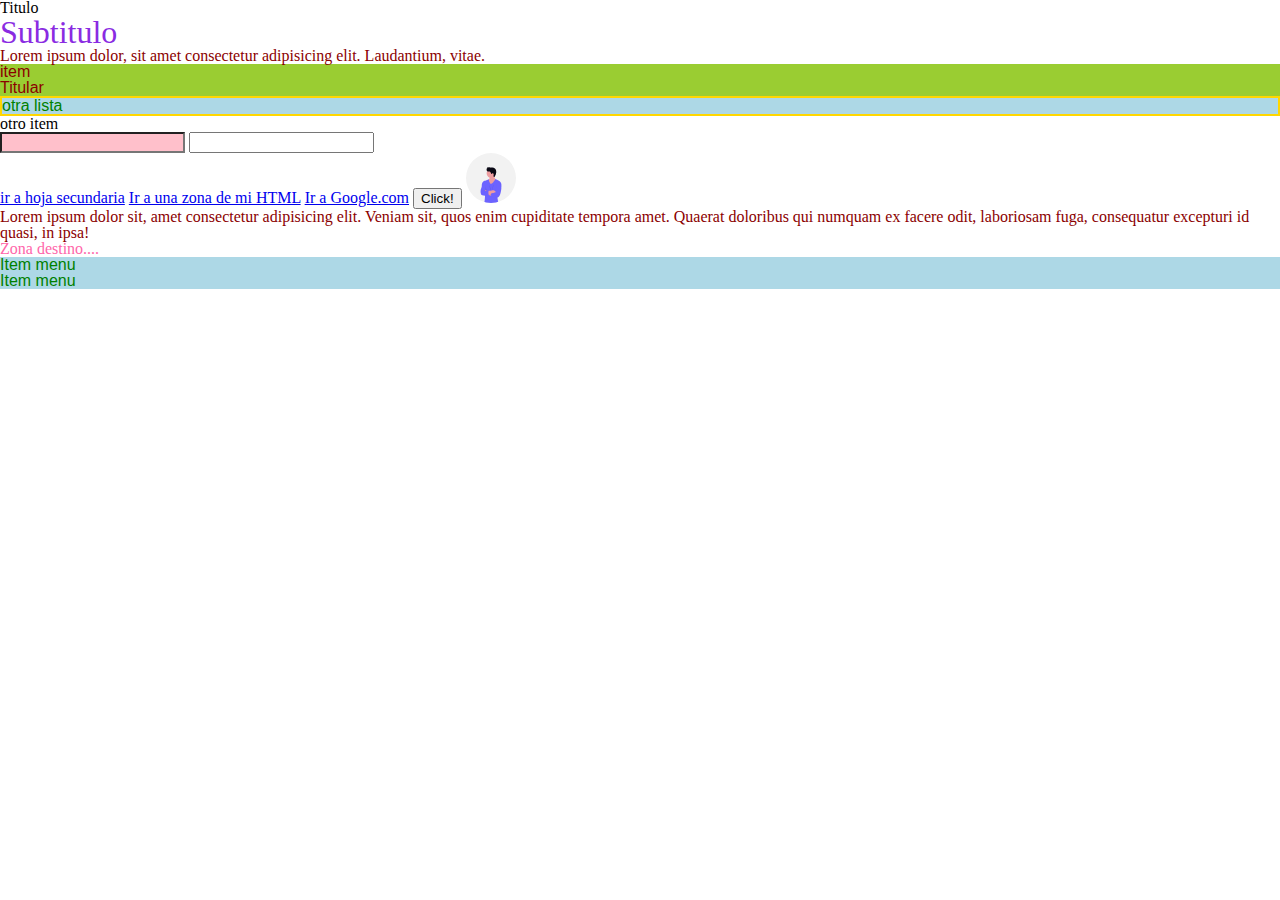
<file: Clase-1/index.html>
<!DOCTYPE html>
<html lang="en">
<head>
    <meta charset="UTF-8">
    <meta name="viewport" content="width=device-width, initial-scale=1.0">
    <link rel="stylesheet" href="./estilos/reset.css">
    <link rel="stylesheet" href="./estilos/style.css">
    <script src="./script.js" defer></script><!-- otra manera de incorporar JS-->
    <title>Clase -1 </title>
</head>
<body>
<!--semanticas-->
    <h1>Titulo</h1>
    <h2>Subtitulo</h2>
    <p class="grupo1">Lorem ipsum dolor, sit amet consectetur adipisicing elit. Laudantium, vitae.</p>
    <!--listas : desordenadas(ul) y ordenadas(ol) | item de lista (li)-->
    <ul class="grupo1">
        <li>item</li>
        <li><h3>Titular</h3></li>
    </ul>
    <ol>
        <li>
            <ul>
                <li>otra lista</li>
            </ul>
        </li> 
        <li>otro item</li>  
    </ol>

    <form action="">
        <input type="text">
        <input type="password">
    </form>
    <!-- funcionales-->

    <a href="./pages/pagina2.html">ir a hoja secundaria</a> <!-- enlace - ancla-->
    <a href="#nombreId">Ir a una zona de mi HTML</a>
    <a href="https://www.google.com/">Ir a Google.com</a>
    <button >Click!</button>

    <img src="./recursos/icono.svg" alt="icono avatar" >

    <!--estructurales -> 'contenedores' : agrupan etiquetas-->
    <div>
        <p class="grupo1">Lorem ipsum dolor sit, amet consectetur adipisicing elit. Veniam sit, quos enim cupiditate tempora amet. Quaerat doloribus qui numquam ex facere odit, laboriosam fuga, consequatur excepturi id quasi, in ipsa!</p>
        <span></span>
    </div>
    <!-- div, span, landmarks(etiquetas de maquetacion): nav |main|section|article|footer|header|aside-->
    <!---->
    <h3 id="nombreId">Zona destino....</h3>
    <nav>
        <ul>
            <li>Item menu</li>
            <li>Item menu</li>
        </ul>
    </nav>
    
<!-- <script>
    //codigo js..
</script> una alternativa de incluir JS (manera o escalable)-->
<script src="./script.js"></script><!-- otra manera de incorporar JS-->
</body>
</html>
<!-- HTML (Hyper Text Markup Lenguage )

etiquetas <><>
 -> de apertura y cierre : <etiqueta>contenido..</etiqueta>
 -> cierran en si mismas : <etiqueta/> || <etiqueta> : img , hr ,input,br

atributos -> informacion que podemos agregar a las etiquetas | propiedades de esas etiquetas
    - se escriben dentro de la etiqueta de apertura(etiquetas de apertura y cierre)
    - atributo="valor"
clasificacion -> semanticas- funcionales- estructurales 

    -->
<!-- ruteos
 pasaje relativo : donde nos encontramos? de donde partimos?

 "./restoRuteo" || "/restoRuteo" || "restoRuteo" -> archivos/carpetas que se encuentran a la misma altura que el documento que parto
 '../restoRuteo' -> para "salir" de la carpeta actual 
-->
<!-- accesibilidad -> practicas para que cualquier tipo de persona que navegue por el sitio tenga una buena experiencia 
 atributos aria 
 --> 
<!-- CSS -> estilo del sitio 
 Para incluirlo: 
    por medio del atributo style| 
    por medio de la etiqueta <style>| 
    por medio de un archivo externo 

-->
</file>
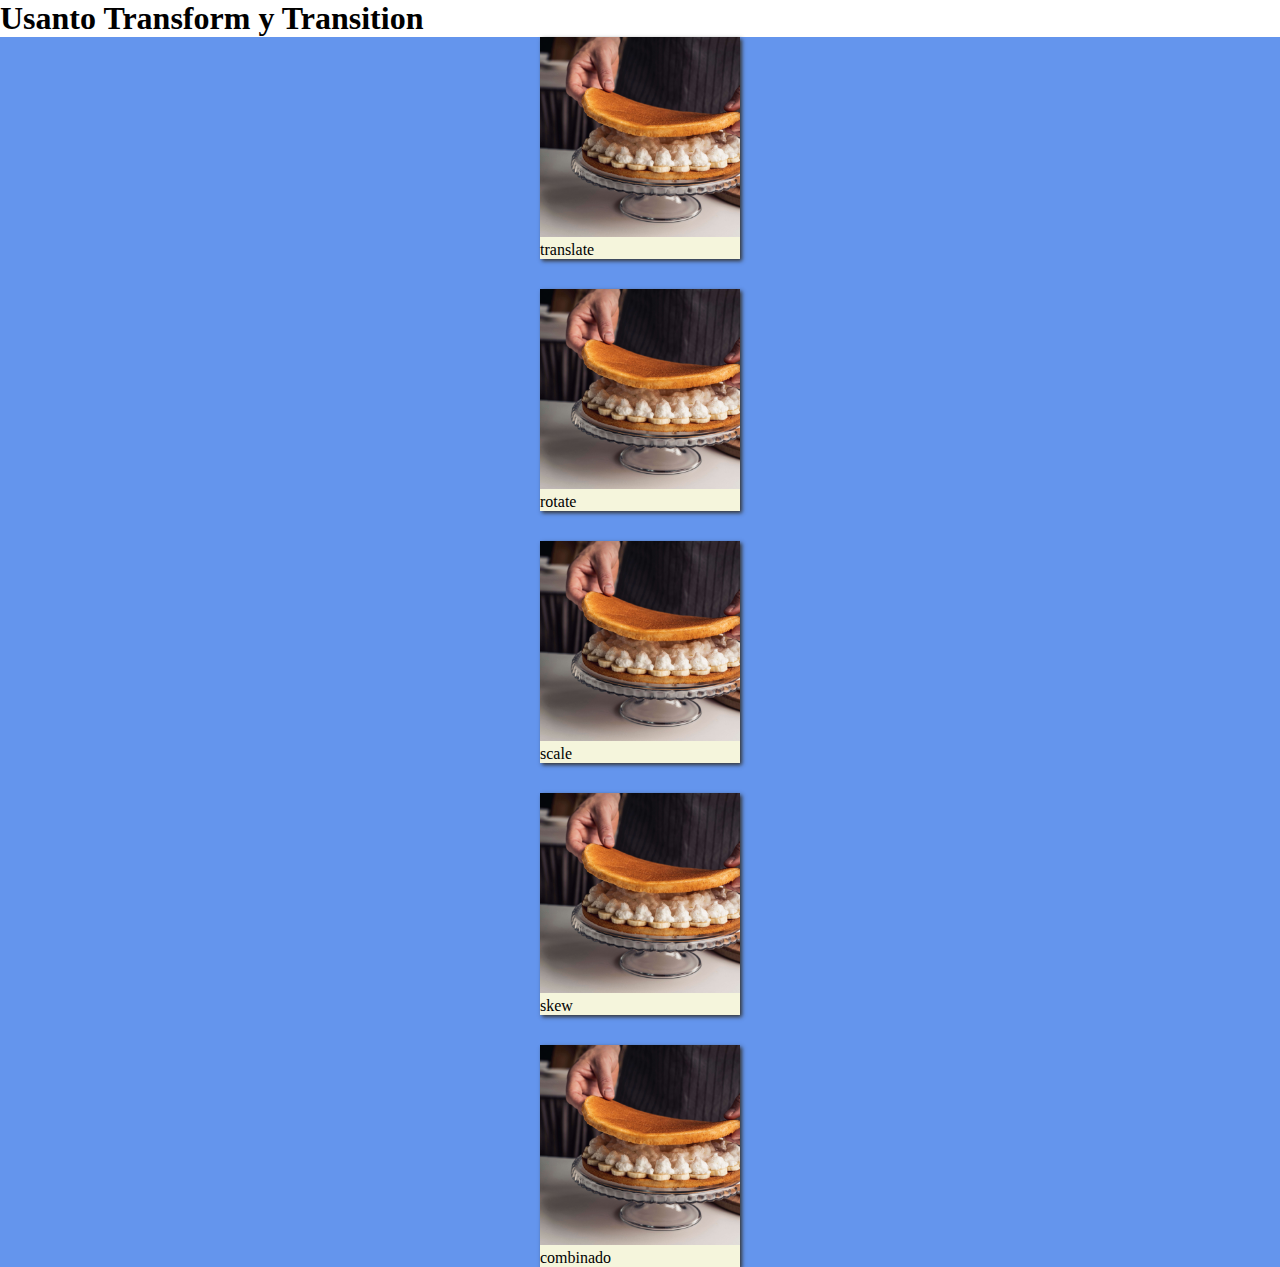
<file: Clase-4/index.html>
<!DOCTYPE html>
<html lang="es">
<head>
    <meta charset="UTF-8">
    <meta name="viewport" content="width=device-width, initial-scale=1.0">

    <link rel="stylesheet" href="./transform-transition.css">
    <title>Clase 4</title>
</head>
<body>
    <h1>Usanto Transform y Transition</h1>
    <div class="padre">
        <div class="contendor translate"> 
            <img src="./assets/img-1.jpg"/>
            <p>translate</p>
        </div>
        <div class="contendor rotate">
            <img src="./assets/img-1.jpg"/>
            <p>rotate</p>
        </div>
        <div class="contendor scale">
            <img src="./assets/img-1.jpg"/>
            <p>scale</p>
        </div>
        <div class="contendor skew">
            <img src="./assets/img-1.jpg"/>
            <p>skew</p>
        </div>
        <div class="contendor combinado">
            <img src="./assets/img-1.jpg"/>
            <p>combinado</p>
        </div>
    </div>

</body>
</html>
</file>
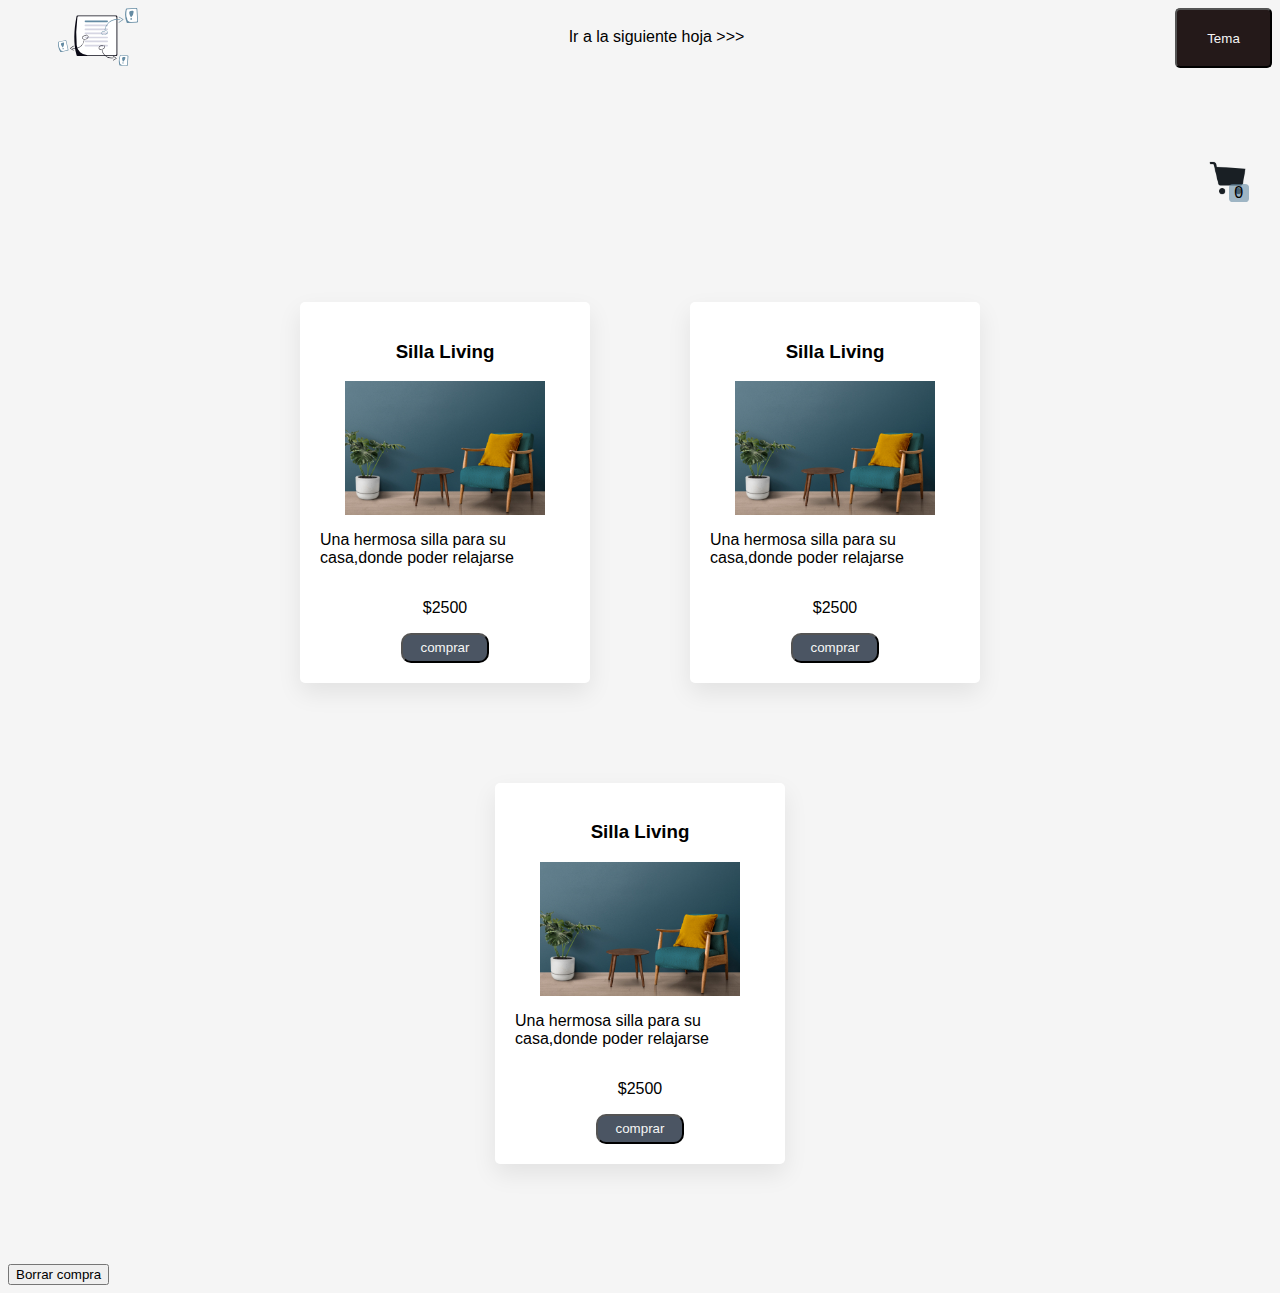
<file: Clase-7/index.html>
<!DOCTYPE html>
<html lang="es">
<head>
    <meta charset="UTF-8">
    <meta name="viewport" content="width=device-width, initial-scale=1.0">
    <link rel="stylesheet" href="./style.css">
    <title>localStorage-sessionStorage</title>
</head>
<body onload="temaDefinido()">
    
    <header>
        <img class="logo" src="./imagenes/logo.svg" alt="logo" >

        <a  class="link-hoja2" href="./hojaSecundaria.html">Ir a la siguiente hoja >>></a>
        <nav>
            <button class="tema-boton" onclick="desplegar()">Tema</button>
            <ul>
                <li><button id="day" class="boton "  onclick="temaDia()">Day</button></li>
                <li><button id="night" class="boton " onclick="temaNoche()" >Night</button></li>
            </ul>
        </nav>
    </header>

    <main>
        
        <div class="compra">
            <img  src="./imagenes/canasto.png" id="canasto" alt="canasto de compras"> 
            <div class="circulo"><p id="cantidad">0</p></div>
        
        </div>
        <section>
            <div class="card">
                <h3>Silla Living</h3>
                <img src="./imagenes/silla.jpg" alt="silla">
                <p>Una hermosa silla para su casa,donde poder relajarse</p>
                <p>$<span>2500</span></p>
                <button class="boton-compra" onclick="sumarProducto(this)" >comprar</button>
                
            </div>

            <div class="card">
                <h3>Silla Living</h3>
                <img src="./imagenes/silla.jpg" alt="silla">
                <p>Una hermosa silla para su casa,donde poder relajarse</p>
                <p>$<span>2500</span></p>
                <button class="boton-compra" onclick="sumarProducto(this)" >comprar</button>
            
            </div>   
            <div class="card">
                <h3>Silla Living</h3>
                <img src="./imagenes/silla.jpg" alt="silla">
                <p>Una hermosa silla para su casa,donde poder relajarse</p>
                <p>$<span>2500</span></p>
                <button class="boton-compra" onclick="sumarProducto(this)" >comprar</button>
            
            </div>        
        </section>

        <button onclick="borrarCompra()">Borrar compra</button>
        
    </main>

    <script src="./script.js"></script>
</body>
</html>
</file>
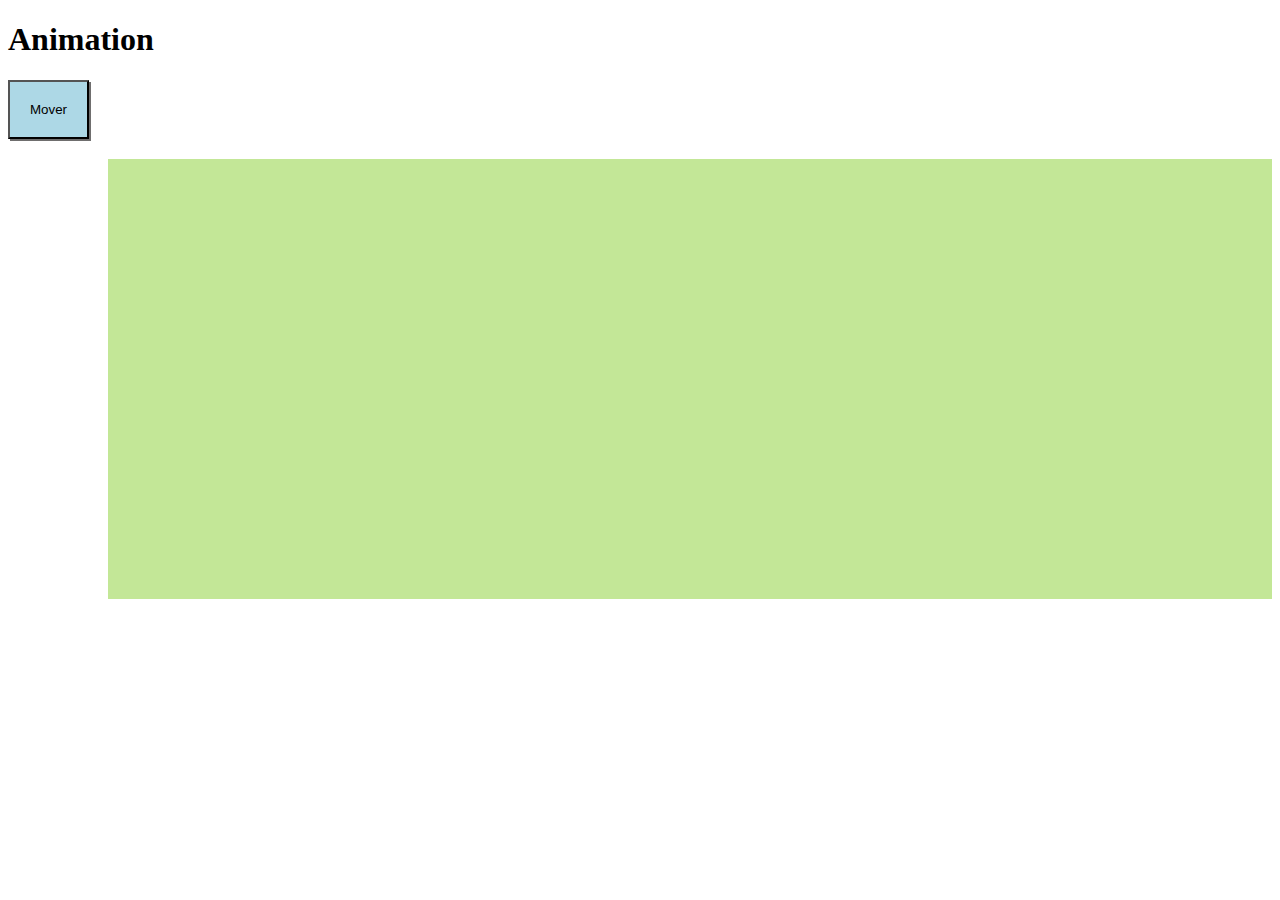
<file: Clase-4/animation.html>
<!DOCTYPE html>
<html lang="es">
<head>
    <meta charset="UTF-8">
    <meta name="viewport" content="width=device-width, initial-scale=1.0">
    <link rel="stylesheet" href="./animation.css">
    <title>Clase -4</title>
</head>
<body>
    <header>
        <h1>Animation</h1>
    </header>

    <button onclick="activarDesactivar(this)">Mover</button>

    <div class="contenedor">
        <div class="cubo padre">
            <div class="cubo hijo"></div>
        </div>
    </div>
    <script src="./script.js"></script>
</body>
</html>
</file>
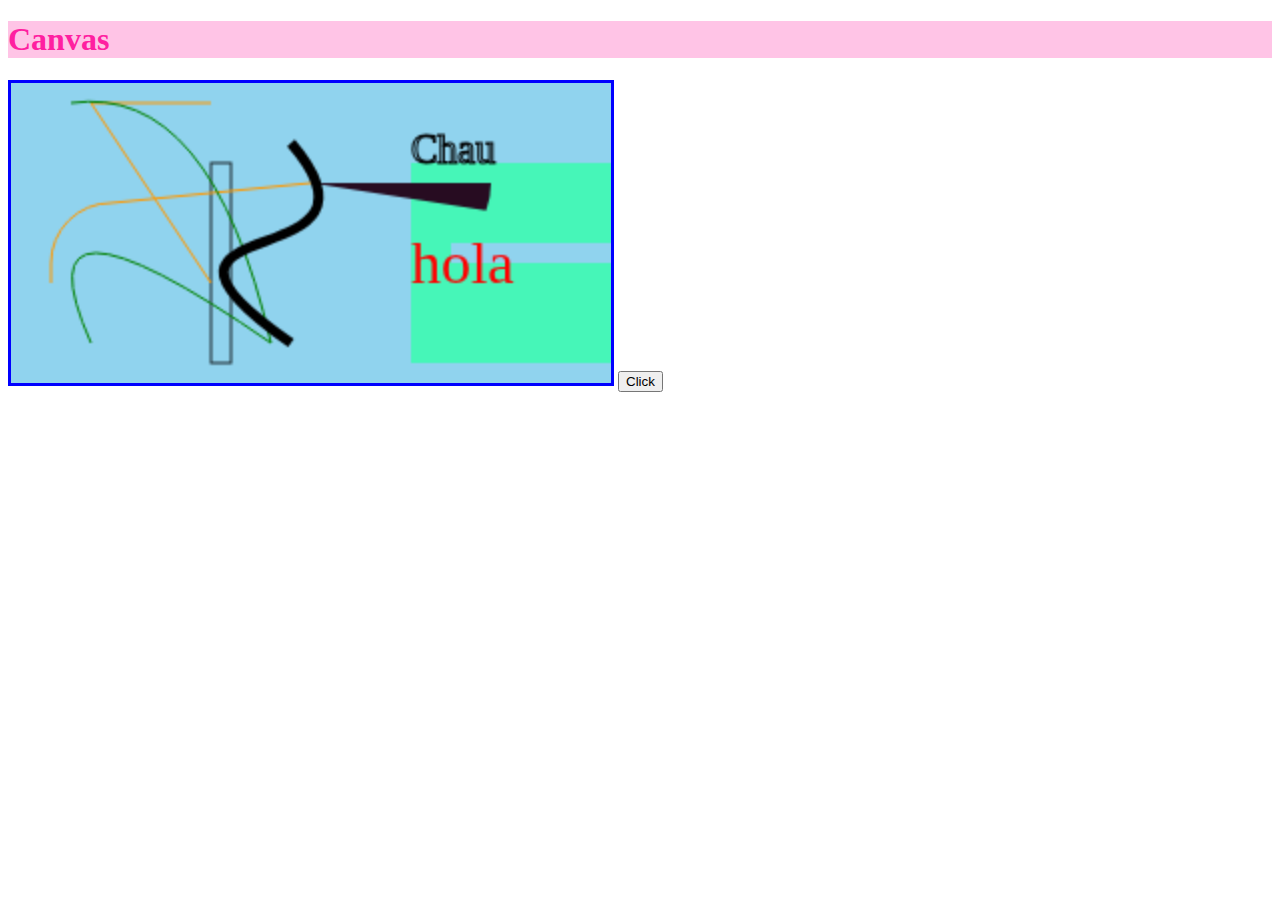
<file: Clase-5/canvas.html>
<!DOCTYPE html>
<html lang="es">
<head>
    <meta charset="UTF-8">
    <meta name="viewport" content="width=device-width, initial-scale=1.0">
    <link rel="stylesheet" href="./style.css">
    <title>Clase - 5</title>
</head>
<body>
    <h1>Canvas</h1>
    <canvas></canvas>
    <button>Click</button>
    <script src="./canvas.js"></script>
</body>
</html>
</file>
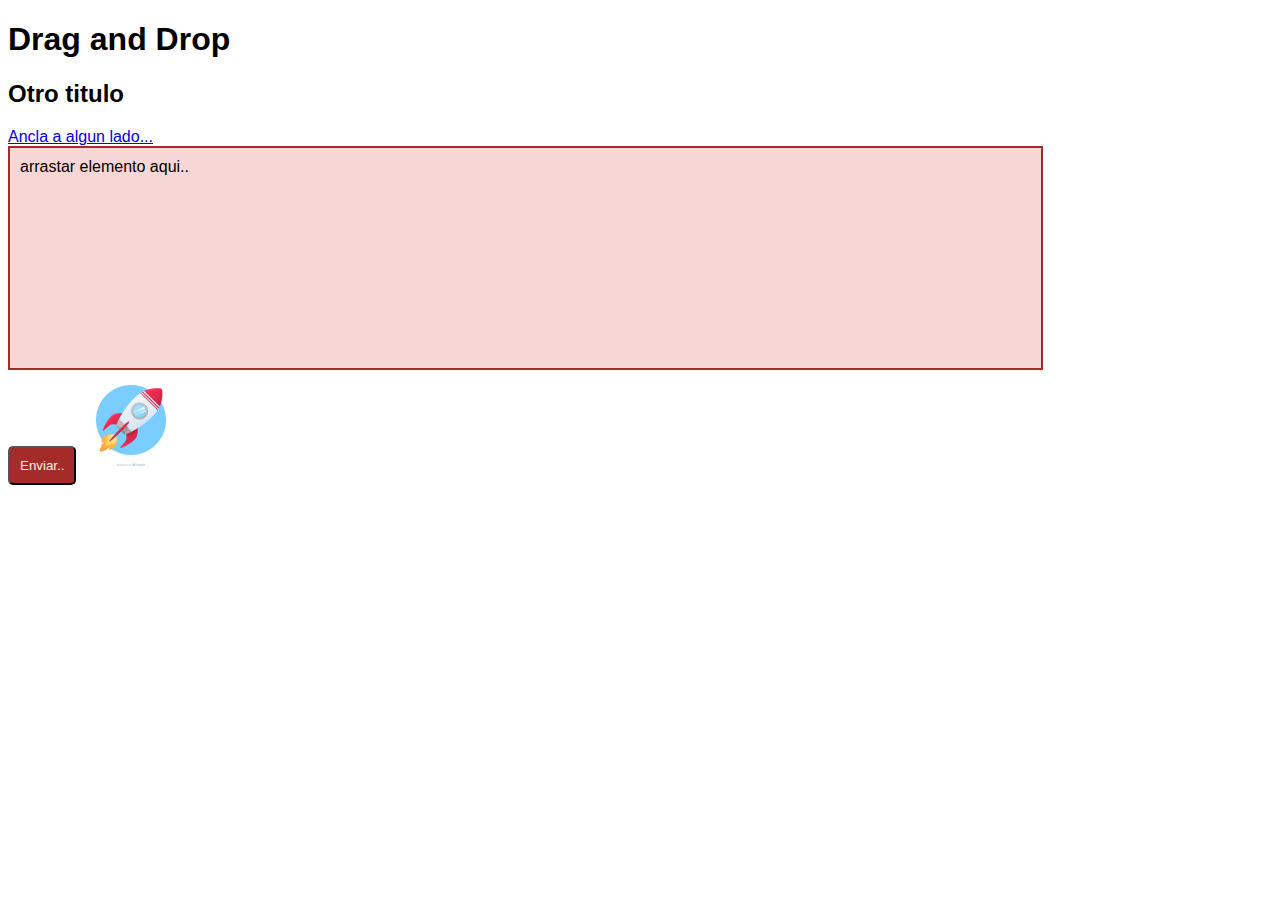
<file: Clase-6/Drag&Drop.html>
<!DOCTYPE html>
<html lang="es">
<head>
    <meta charset="UTF-8">
    <meta name="viewport" content="width=device-width, initial-scale=1.0">
    <title>Clase7- Drag and Drop</title>
    <link rel="stylesheet" href="./style.css">
</head>
<body>
    <h1 id="tituloUnico" draggable="true">Drag and Drop</h1>
    <h2 >Otro titulo</h2>
    <a href="#" draggable="false">Ancla a algun lado...</a>
    <div class="zona-destino" ondragover="dragoverFunction(event)" ondragleave="dragleaveFunction()" ondragenter="dragenterFunction()" ondrop="dropFunction(event)">
        arrastar elemento aqui..
    </div>
    <button onclick="verInfoEvento(event)">Enviar..</button>
    <img id="cohete" src="./imagenes/cohete.jpg" alt="cohete">
    <script src="./d&d.js"></script>
</body>
</html>
</file>
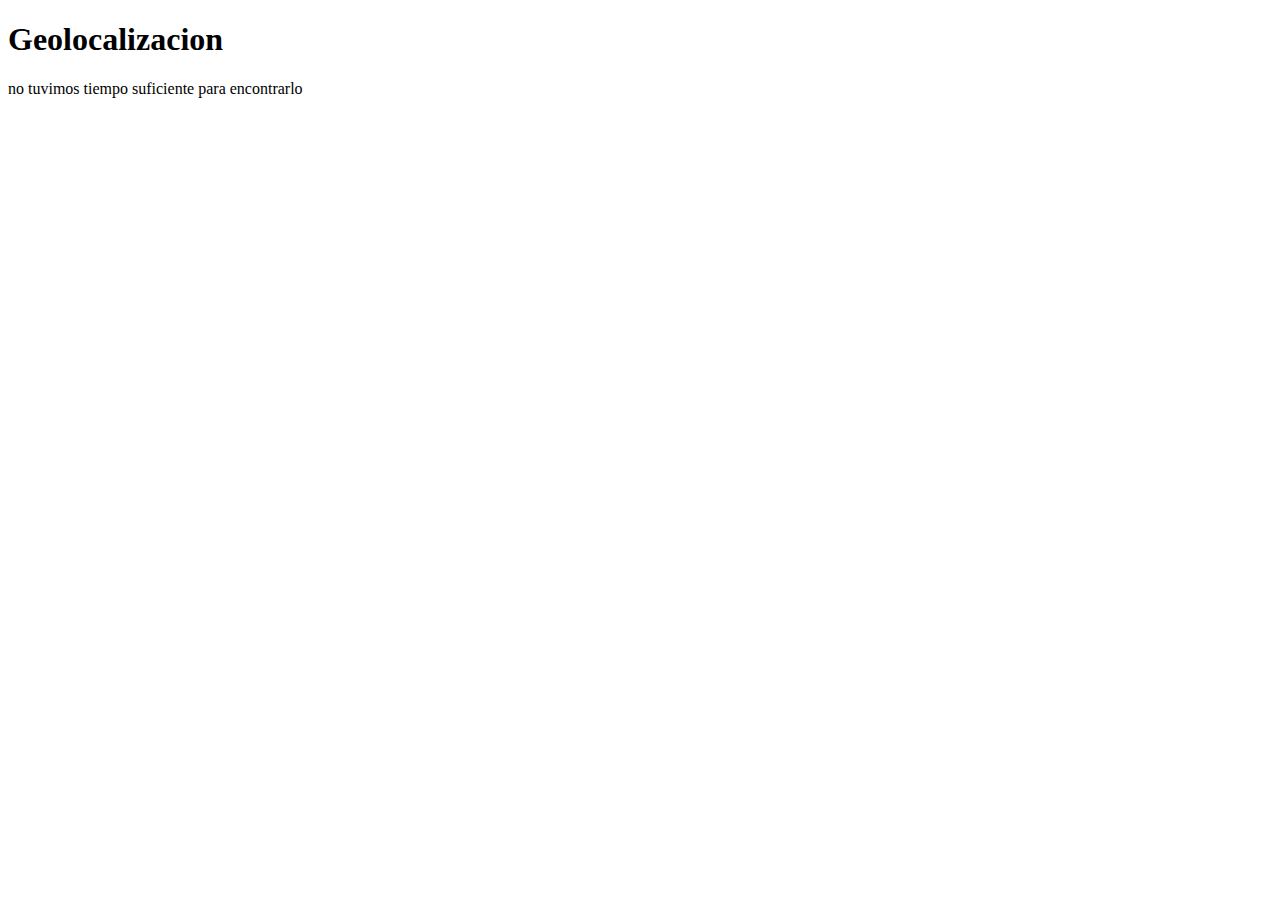
<file: Clase-6/Geolocalizacion.html>
<!DOCTYPE html>
<html lang="es">
<head>
    <meta charset="UTF-8">
    <meta name="viewport" content="width=device-width, initial-scale=1.0">
    <title>Clase -7 -Geolocalizacion</title>
</head>
<body>
    <h1>Geolocalizacion</h1>
    <p></p>
    <script src="geolocalizacion.js"></script>
</body>
</html>
</file>
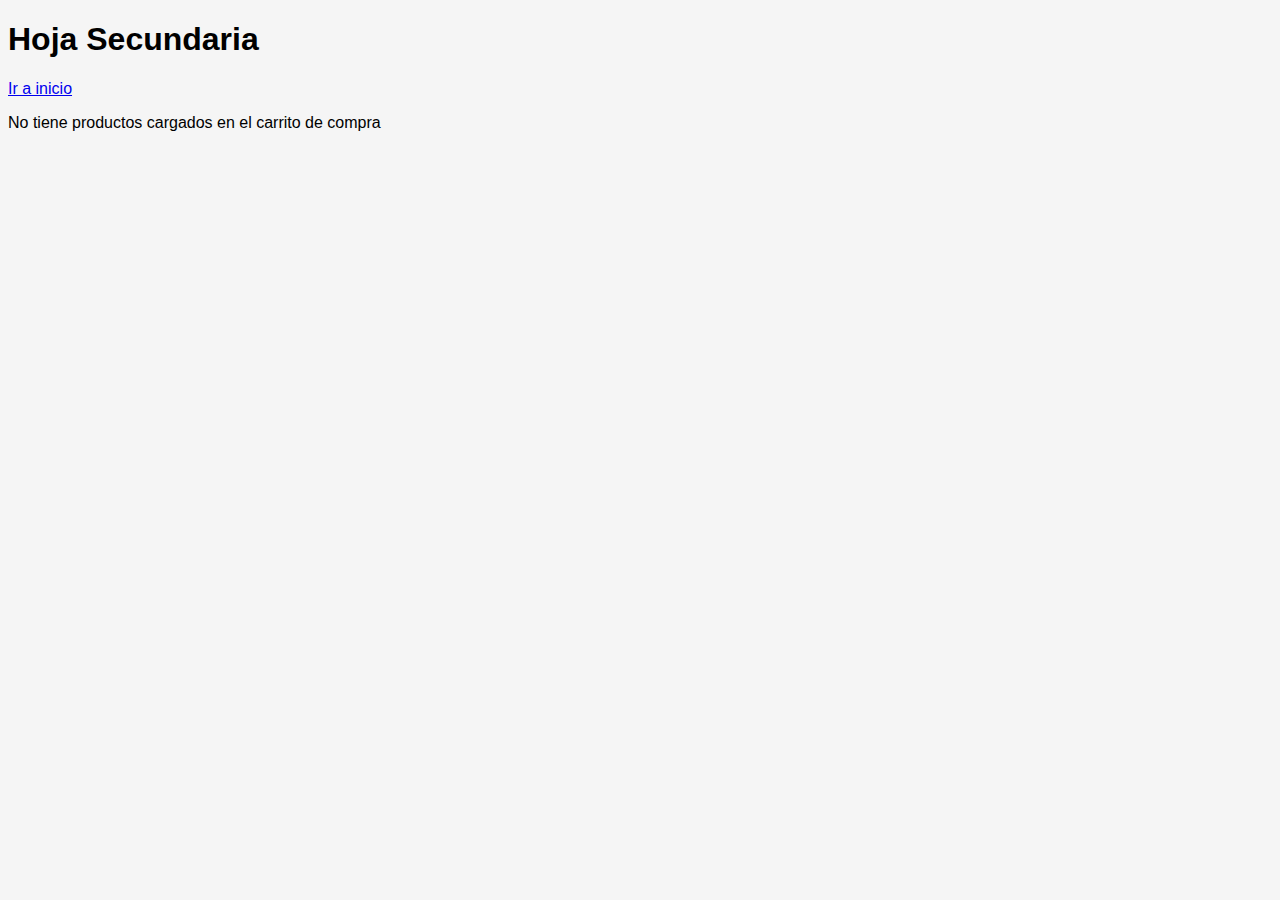
<file: Clase-7/hojaSecundaria.html>
<!DOCTYPE html>
<html lang="en">
<head>
    <meta charset="UTF-8">
    <meta name="viewport" content="width=device-width, initial-scale=1.0">
    <title>Document</title>
    <link rel="stylesheet" href="style.css">
</head>
<body onload="temaDefinido()">
    <h1>Hoja Secundaria</h1>
    <a href="./index.html">Ir a inicio</a>
    <p></p>
    <script src="./hojaSecundaria.js"></script>
</body>
</html>
</file>
<file: Clase-1/estilos/style.css>
/* todo los estilos del sitio....*/
/* gerarquia -> siempre 'gana' las propiedades definidas en los selectores mas especificos cuando defino una misma propiedad en distintos selectores para la misma etiqeuta
id>class>etiqueta
*/
/*
selector{
    propiedad:valor;
    propiedad:valor;
    propiedad:valor
}
*/
/* (manera de nombrara/hacer referencia a una/varias etiqeutas)selector -> por id| por class| por etiqueta| compuestos | por atributo */

/* selector por etiqueta*/

ul{
    background-color: lightblue;
    font-family: Verdana, Geneva, Tahoma, sans-serif;
    color: green;
}

/* selector por id -> #*/

#nombreId{
    color: #ff66AA;
}
/* selector por class -> .*/
.grupo1{
    color: darkred;
}

/* selectores compuestos -> + > ~ ,*/
li>ul{
    border: 2px solid gold;
}
.grupo1>li{
    background-color: yellowgreen;
}
h1+h2{
    font-size: 2rem;
    color: blueviolet;
}

/*selectores por atributo */

/*
selector[atributo="valor"]
*/
input[type="text"]{
    background-color: pink;
}
img[alt="icono avatar"]{
    width: 50px;
}
</file>
<file: Clase-4/transform-transition.css>
*{
    margin: 0;
    padding: 0;
    box-sizing: border-box;
}

.padre{
    background-color: cornflowerblue;
    display: flex;
    flex-direction: column;
    gap: 30px;
    align-items: center;
}
.contendor{
    width: 200px;
    box-shadow: 2px 2px  4px #333333;
    background-color: beige;
}
img{
    width: 100%;
}
</file>
<file: Clase-7/style.css>
:root{
    --colorblue1:#648BA3;
    --colorDarkblue:#191F24;
    --colorWhite:#F5F5F5;
    --colorBordo:#241919;
    --colorGreen:#242419;
}

body{
    background-color: var(--colorWhite);
    font-family: 'Gill Sans', 'Gill Sans MT', Calibri, 'Trebuchet MS', sans-serif !important;
    
}
header{
    display: flex;
    justify-content: space-between;
    align-items: flex-start;
    flex-direction: row;
    margin-left: 50px;
    height: 150px;
}
.logo{
    width: 80px;
}

ul{
    display: flex;
    flex-direction: column;
    justify-content: center;
    padding: 0%;
    margin: 0;
}
li{
    list-style-type: none;
}
.boton{
    width: 100%;
    padding: 5px 0px;
    background-color:  #4b5563;
;
    border-radius: 5px;
    font-size: large;
    font-family: 'Gill Sans', 'Gill Sans MT', Calibri, 'Trebuchet MS', sans-serif !important;
    color:whitesmoke;
    display: none;
}

.tema-boton{
    width: 100%;
    height: 60px;
    border-radius: 5px;
    background-color: var(--colorBordo);
    color:whitesmoke;
}
nav{
    width: 97px;
}
.show{
    display: block;
}

/*seccion cuerpo y tarjetas*/
section{
    display: flex;
    flex-direction: row;
    justify-content: center;
    flex-wrap: wrap;
    gap:100px;
    padding: 100px;

}


button:active{
    background-color: black;
}

.card{
    width: 250px;
    display: flex;
    border-radius: 5px;
    flex-direction: column;
    align-items: center;
    justify-content: center;
    padding: 20px;
    background-color:white;
    box-shadow: 0 10px 25px rgba(0, 0, 0, 0.08)
}

img{
    width: 80%;
}
.compra{
    width: 50px;
    position: relative;
    left: 95%;
   
}
.circulo{
    background-color:#648BA399;
    width: 20px;
    position: absolute;
    height: fit-content;
    bottom: 0px;
    right: 10px;
    border-radius: 20%;
    display: flex;
    justify-content: center;

}
#cantidad{
    margin: 0;
}

.boton-compra{
    background-color: #4b5563;
    color: whitesmoke;
    width: 35%;
    min-width: fit-content;
    height: 30px;
    border-radius: 10px;
}

.link-hoja2{
    color: black;
    text-decoration: none;
    padding: 20px;
}
/*--------------tema noche --------------- */

.fondo{
    background-color: #4b5563;
}

.botonNight{
    background-color: #191d24;
    color: #f5f5f5;
}
</file>
<file: Clase-4/animation.css>
button{
    padding: 20px;
    background-color: lightblue;
    box-shadow: 2px 2px #6f6e6e;
}

.contenedor{
    background-color: rgb(195, 231, 151);
    margin-top: 20px;
    padding: 120px;
    margin-left: 100px;
    display: flex;
    justify-content: center;
    align-items: center;
}

.cubo{
    width: 200px;
    height: 200px;
}
</file>
<file: Clase-5/style.css>
:root{
    --color1:#ff20a0;
    --colorTransparencia:#ff20a044;
}
header{
    background: url(../images/tool-used-coffee-machine-coffee-making-process.jpg);
    background-size: cover;
}
h1{
    color: var(--color1);
    background-color: var(--colorTransparencia);
    width: 100%;
}
svg{
    border: 2px solid black;
    width: 600px;
    height: 400px;
    display: block;
}
canvas{
    border: 3px solid blue;
    height: 300px;
    background-color: rgb(144, 211, 238);
}
img{
    width: 300px;
}
rect:hover{
    transform: translate(-200px);
    transition: transform 2s;
}

#el1{
    animation:mover 6s 1;
}
#corazon{
    border: none;
   animation: latir 4s 3 alternate;
}

@keyframes mover {
    from{
        fill:cadetblue;
    }
    to{
        stroke:blueviolet;
        transform:rotate(45deg) translate(100px)
    }
}
@keyframes latir {
    0%{
        transform: scale(0.5);
    }
    100%{
         transform: scale(2);
    }
}
</file>
<file: Clase-6/style.css>
*{
    font-family: 'Lucida Sans', 'Lucida Sans Regular', 'Lucida Grande', 'Lucida Sans Unicode', Geneva, Verdana, sans-serif;
}

.zona-destino{
    width: 80%;
    height: 200px;
    background-color: rgb(247, 214, 214);
    padding: 10px;
    border: 2px solid brown;
}
button{
    background-color: brown;
    color: beige;
    padding: 10px;
    border-radius: 5px;

}
</file>
